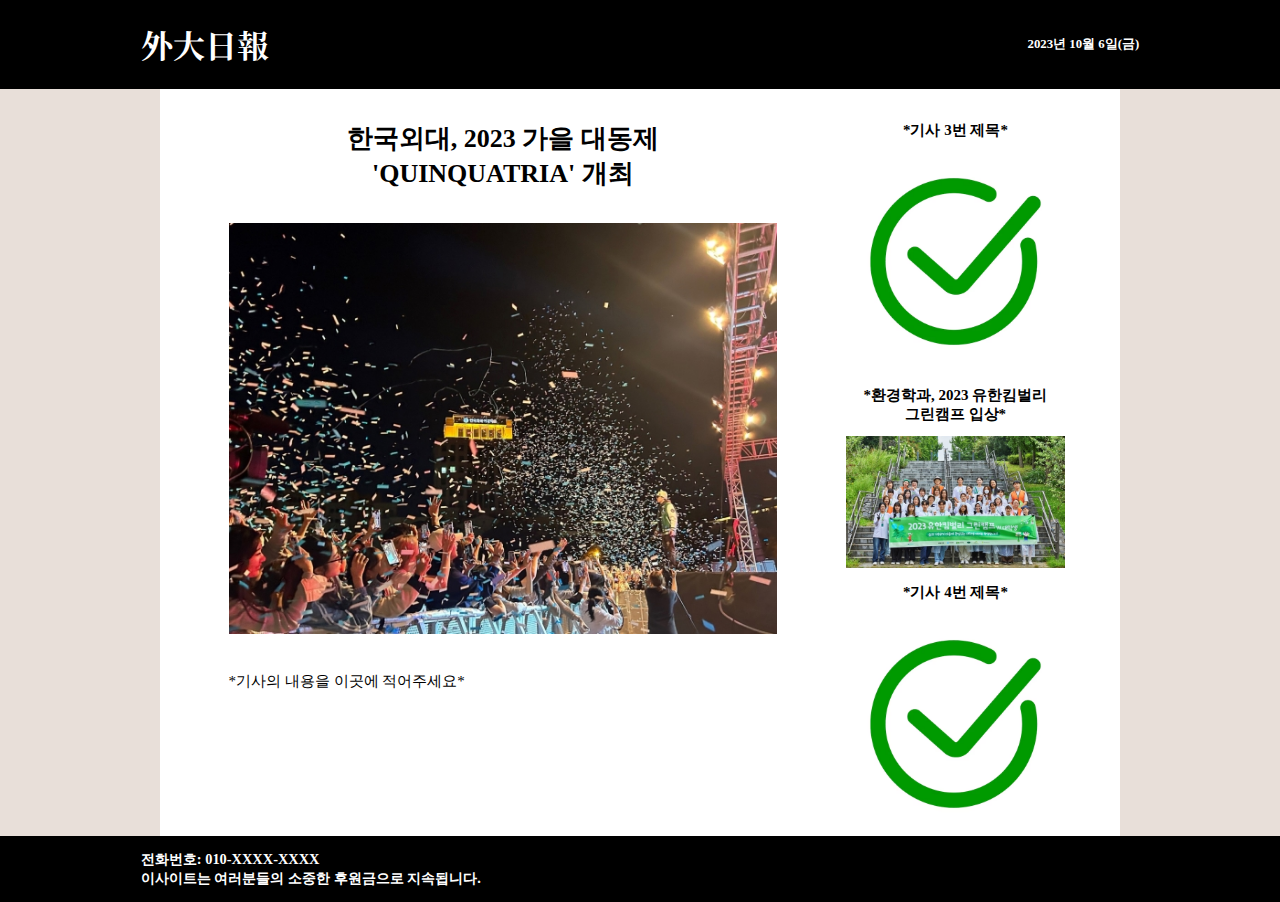
<file: Article_1.html>
<!DOCTYPE html>
<html lang="ko">
  <head>
    <meta charset="UTF-8" />
    <meta name="viewport" content="외대에 관한 사건 사고들을 모았습니다." />
    <title>외대 일보</title>
    <link rel="stylesheet" href="style.css" />
    <link rel="preconnect" href="https://fonts.googleapis.com" />
    <link rel="preconnect" href="https://fonts.gstatic.com" crossorigin />
    <link
      href="https://fonts.googleapis.com/css2?family=Noto+Serif+HK:wght@900&display=swap"
      rel="stylesheet"
    />
  </head>
  <body>
    <header>
      <a href="NewWEB.html" style="color: white"><h1>外大日報</h1></a>
      <p style="font-size: 0.8rem">2023년 10월 6일(금)</p>
    </header>
    <main>
      <div style="display: flex">
        <div class="article_text">
          <h2>한국외대, 2023 가을 대동제<br />'QUINQUATRIA' 개최</h2>
          <a href="Article_2.html" style="color: black"
            ><img src="./img/F_ART01.jpg" alt=""
          /></a>
          <p>*기사의 내용을 이곳에 적어주세요*</p>
        </div>
        <div class="article_view">
          <div class="article_view_base">
            <h2>*기사 3번 제목*</h2>
            <img src="./img/check.jpeg" alt="" />
          </div>
          <div class="article_view_base">
            <a href="Article_2.html" style="color: black"
              ><h2>*환경학과, 2023 유한킴벌리<br />그린캠프 입상*</h2></a
            >
            <a href="Article_2.html"><img src="./img/F_ART02.jpg" alt="" /></a>
          </div>
          <div class="article_view_base">
            <h2>*기사 4번 제목*</h2>
            <img src="./img/check.jpeg" alt="" />
          </div>
        </div>
      </div>
    </main>
    <footer>
      <p>
        전화번호: 010-XXXX-XXXX<br />이사이트는 여러분들의 소중한 후원금으로
        지속됩니다.
      </p>
    </footer>
  </body>
</html>
</file>
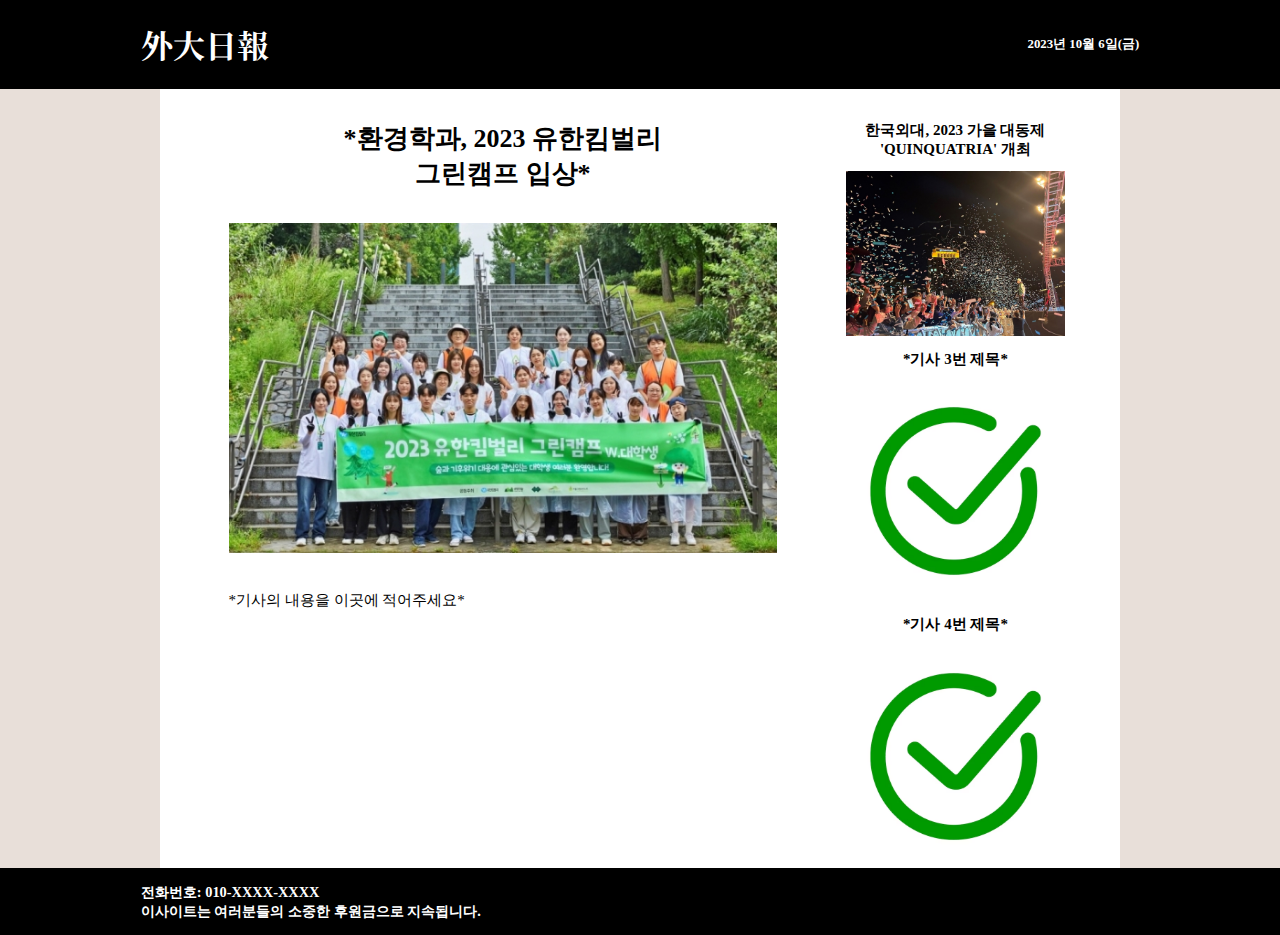
<file: Article_2.html>
<!DOCTYPE html>
<html lang="ko">
  <head>
    <meta charset="UTF-8" />
    <meta name="viewport" content="외대에 관한 사건 사고들을 모았습니다." />
    <title>외대 일보</title>
    <link rel="stylesheet" href="style.css" />
    <link rel="preconnect" href="https://fonts.googleapis.com" />
    <link rel="preconnect" href="https://fonts.gstatic.com" crossorigin />
    <link
      href="https://fonts.googleapis.com/css2?family=Noto+Serif+HK:wght@900&display=swap"
      rel="stylesheet"
    />
  </head>
  <body>
    <header>
      <a href="NewWEB.html" style="color: white"><h1>外大日報</h1></a>
      <p style="font-size: 0.8rem">2023년 10월 6일(금)</p>
    </header>
    <main>
      <div style="display: flex">
        <div class="article_text">
          <h2>*환경학과, 2023 유한킴벌리<br />그린캠프 입상*</h2>
          <img src="./img/F_ART02.jpg" alt="" />
          <p>*기사의 내용을 이곳에 적어주세요*</p>
        </div>
        <div class="article_view">
          <div class="article_view_base">
            <a href="Article_1.html" style="color: black"
              ><h2>한국외대, 2023 가을 대동제<br />'QUINQUATRIA' 개최</h2></a
            >
            <a href="Article_1.html"><img src="./img/F_ART01.jpg" alt="" /></a>
          </div>
          <div class="article_view_base">
            <h2>*기사 3번 제목*</h2>
            <img src="./img/check.jpeg" alt="" />
          </div>
          <div class="article_view_base">
            <h2>*기사 4번 제목*</h2>
            <img src="./img/check.jpeg" alt="" />
          </div>
        </div>
      </div>
    </main>
    <footer>
      <p>
        전화번호: 010-XXXX-XXXX<br />이사이트는 여러분들의 소중한 후원금으로
        지속됩니다.
      </p>
    </footer>
  </body>
</html>
</file>
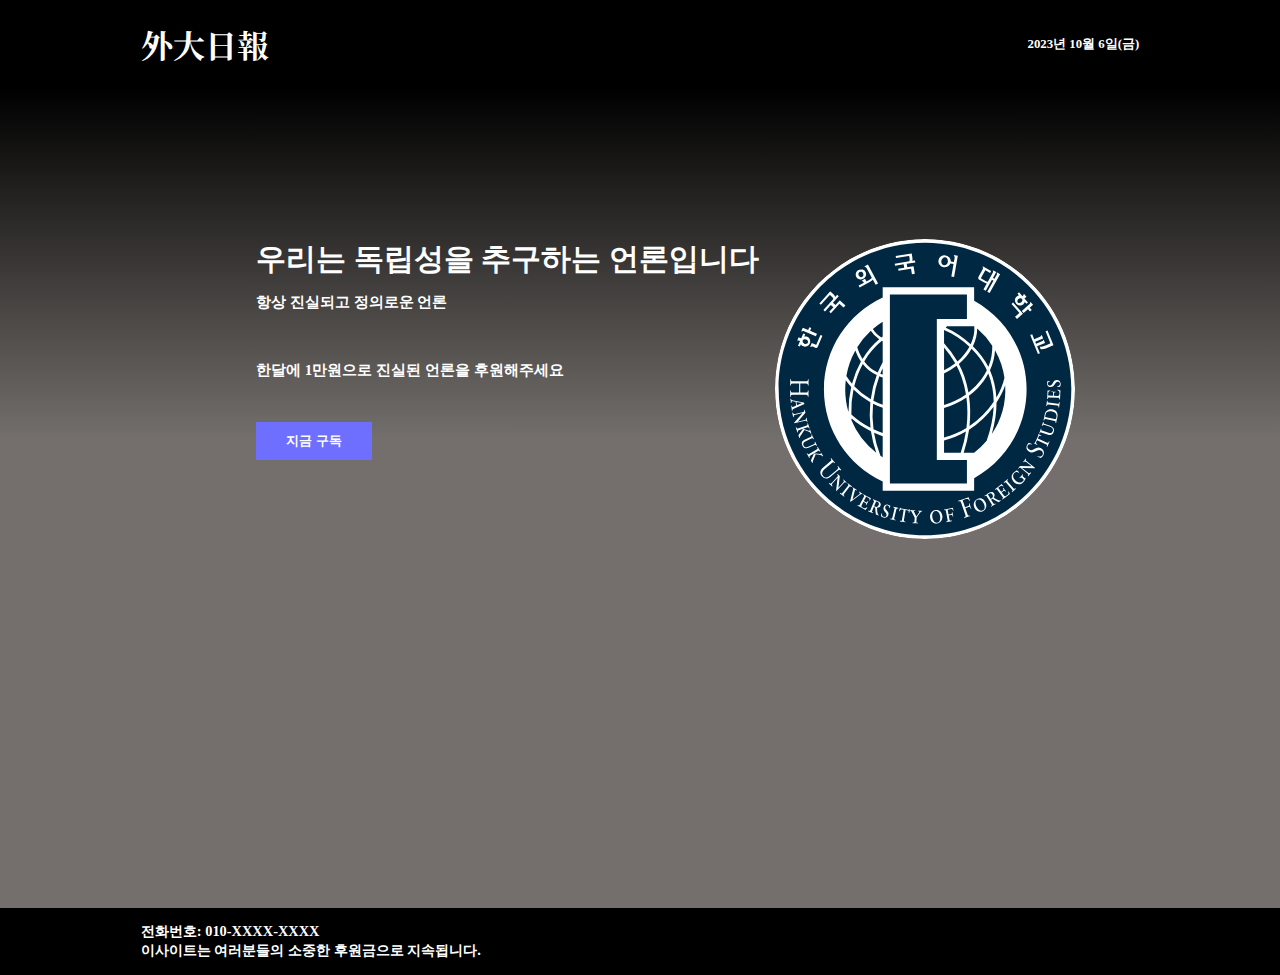
<file: Donation.html>
<!DOCTYPE html>
<html lang="ko">
  <head>
    <meta charset="UTF-8" />
    <meta name="viewport" content="외대에 관한 사건 사고들을 모았습니다." />
    <title>외대 일보</title>
    <link rel="stylesheet" href="style.css" />
    <link rel="preconnect" href="https://fonts.googleapis.com" />
    <link rel="preconnect" href="https://fonts.gstatic.com" crossorigin />
    <link
      href="https://fonts.googleapis.com/css2?family=Noto+Serif+HK:wght@900&display=swap"
      rel="stylesheet"
    />
  </head>
  <body>
    <header>
      <a href="NewWEB.html" style="color: white"><h1>外大日報</h1></a>
      <p style="font-size: 0.8rem">2023년 10월 6일(금)</p>
    </header>
    <div class="donation_background_u">
      <p>
        우리는 독립성을 추구하는 언론입니다
        <img
          src="./img/외대로고.svg"
          alt=""
          style="height: 300px; float: right; margin-right: 20%"
        /><br />
        <span style="font-size: 15px">항상 진실되고 정의로운 언론</span>
        <br /><br />
        <span style="font-size: 15px"
          >한달에 1만원으로 진실된 언론을 후원해주세요
        </span>
      </p>
      <button type="button" class="Subbutton" style="margin-left: 20%">
        지금 구독
      </button>
    </div>
    <div class="donation_background_l"></div>
    <footer>
      <p>
        전화번호: 010-XXXX-XXXX<br />이사이트는 여러분들의 소중한 후원금으로
        지속됩니다.
      </p>
    </footer>
  </body>
</html>
</file>
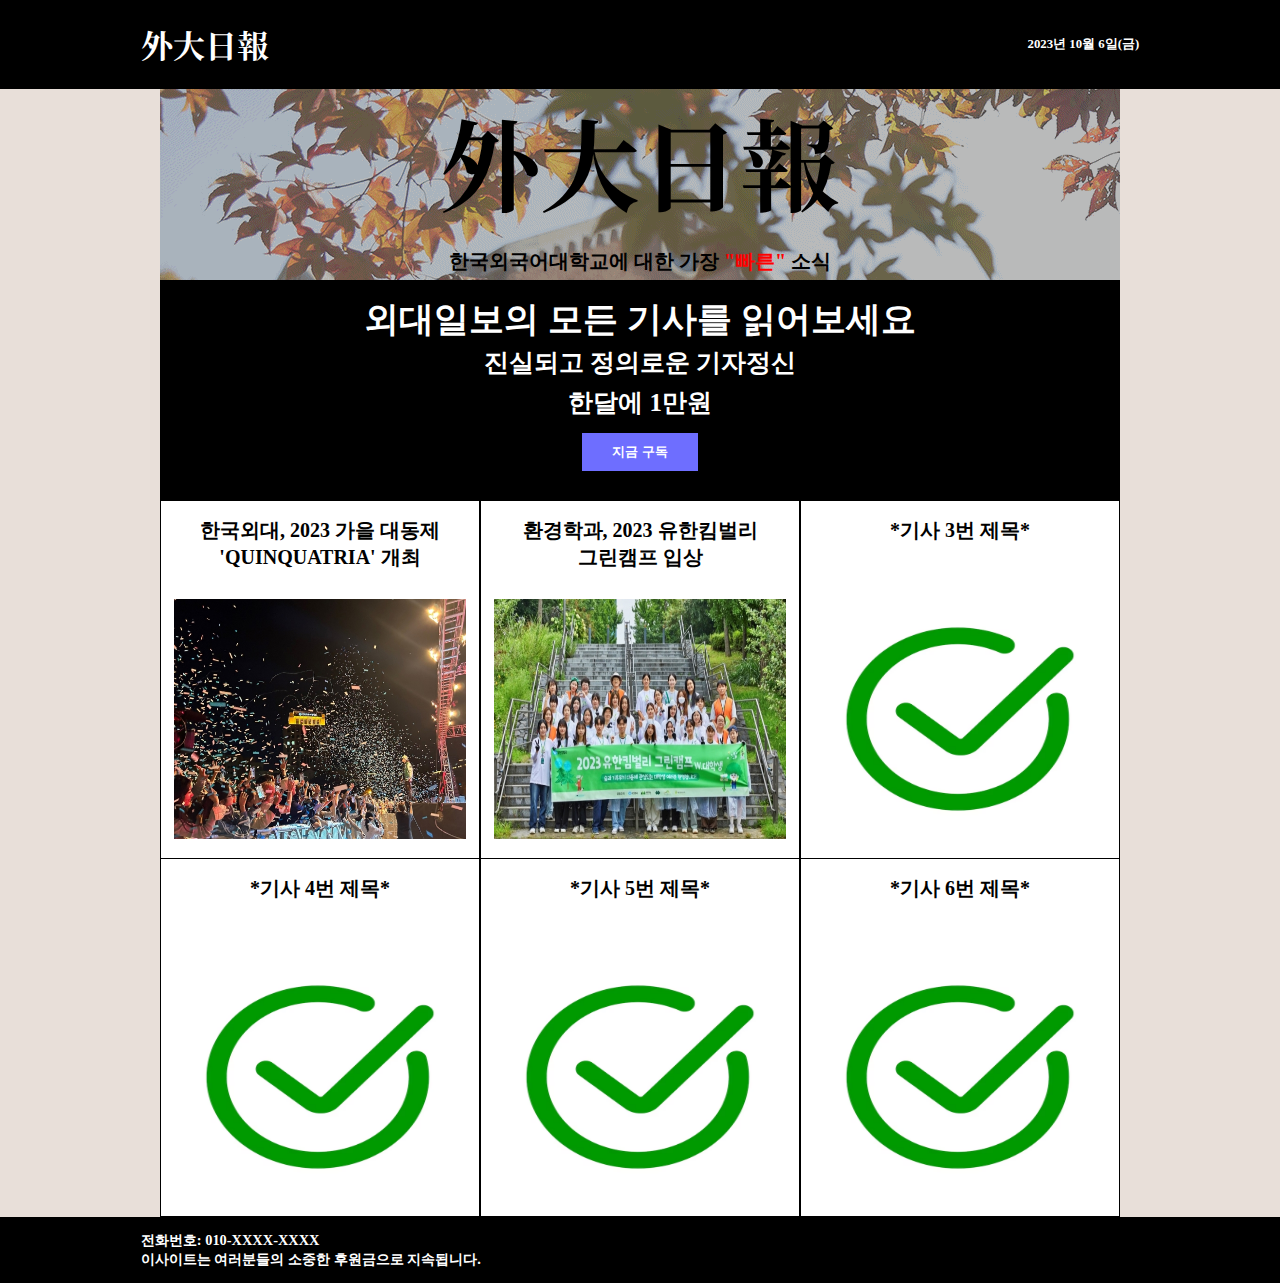
<file: NewWEB.html>
<!DOCTYPE html>
<html lang="ko">
  <head>
    <meta charset="UTF-8" />
    <meta name="viewport" content="외대에 관한 사건 사고들을 모았습니다." />
    <title>외대 일보</title>
    <link rel="stylesheet" href="style.css" />
    <link rel="preconnect" href="https://fonts.googleapis.com" />
    <link rel="preconnect" href="https://fonts.gstatic.com" crossorigin />
    <link
      href="https://fonts.googleapis.com/css2?family=Noto+Serif+HK:wght@900&display=swap"
      rel="stylesheet"
    />
  </head>
  <body>
    <header>
      <a href="NewWEB.html" style="color: white"><h1>外大日報</h1></a>
      <p style="font-size: 0.8rem">2023년 10월 6일(금)</p>
    </header>
    <main>
      <div class="upper">
        <h1>外大日報</h1>
        <p>
          한국외국어대학교에 대한 가장
          <span style="color: red">"빠른"</span> 소식
        </p>
      </div>
      <div class="sub">
        <p>
          <span style="font-size: 35px">외대일보의 모든 기사를 읽어보세요</span
          ><br />진실되고 정의로운 기자정신<br />한달에 1만원<br />
          <button
            type="button"
            class="Subbutton"
            onclick="location.href='Donation.html'"
          >
            지금 구독
          </button>
        </p>
      </div>
      <section>
        <article>
          <div class="article_base">
            <a href="Article_1.html" style="color: black"
              ><h2>한국외대, 2023 가을 대동제<br />'QUINQUATRIA' 개최</h2></a
            >
            <a href="Article_1.html"><img src="./img/F_ART01.jpg" alt="" /></a>
          </div>
          <div class="article_base">
            <a href="Article_2.html" style="color: black"
              ><h2>환경학과, 2023 유한킴벌리<br />그린캠프 입상</h2></a
            >
            <a href="Article_2.html"><img src="./img/F_ART02.jpg" alt="" /></a>
          </div>
          <div class="article_base">
            <h2>*기사 3번 제목*</h2>
            <img src="./img/check.jpeg" alt="*기사 사진" />
          </div>
          <div class="article_base">
            <h2>*기사 4번 제목*</h2>
            <img src="./img/check.jpeg" alt="*기사 사진" />
          </div>
          <div class="article_base">
            <h2>*기사 5번 제목*</h2>
            <img src="./img/check.jpeg" alt="*기사 사진" />
          </div>
          <div class="article_base">
            <h2>*기사 6번 제목*</h2>
            <img src="./img/check.jpeg" alt="*기사 사진" />
          </div>
        </article>
      </section>
    </main>
    <footer>
      <p>
        전화번호: 010-XXXX-XXXX<br />이사이트는 여러분들의 소중한 후원금으로
        지속됩니다.
      </p>
    </footer>
  </body>
</html>
</file>
<file: style.css>
@charset "utf-8";
a {
  text-decoration: none;
}
body {
  height: 100%;
  background-color: #e8dfd9;
  margin: 0;
  padding: 0;
}

header {
  height: 10%;
  padding: 0 11%;
  margin: 0 auto;
  color: white;
  background: black;
  font-weight: bold;
  display: flex;
  justify-content: space-between;
  align-items: center;
}
header h1 {
  font-family: "Noto Serif HK", serif;
}
.upper {
  text-align: center;
  background-color: white;
  width: 100%;
  height: 10%;

  padding: 0 0;
  background-image: url(./img/main001.gif);
}
.upper h1 {
  font-family: "Noto Serif HK", serif;
  font-size: 100px;
  margin: 0;
  padding: 10px;
  padding-top: 0px;
  text-align: center;
  font-weight: bolder;
}
.upper p {
  padding: 5px;
  margin: 0;
  text-align: center;
  font-weight: bold;
  font-size: 20px;
}

.sub {
  margin: 0 auto;
  padding: 0;
  width: 100%;
  height: auto;
  background-color: black;
  color: white;
  line-height: 40px;
}
.sub p {
  margin: 0;
  padding: 20px;
  text-align: center;
  font-weight: bold;
}
.Subbutton {
  margin: 10px;
  padding: 10px 30px;
  background-color: rgb(110, 110, 255);
  color: #fff;
  border: none;
  text-align: center;
  font-weight: bold;
}

main {
  background-color: white;
  height: 80%;
  width: 75%;
  margin: 0 auto;
  padding: 0;
  font-size: 25px;
}

article {
  display: flex;
  flex: 1 1 30%;
  flex-wrap: wrap;
  justify-content: center;
  height: 80%;
}

.article_base {
  background-color: white;
  flex: 1 1 30%;
  margin: 0 auto;
  padding: 0;

  border-right: 1px solid #000;
  border-left: 1px solid #000;
  border-bottom: 1px solid #000;
  background: #fff;
}
.article_base h2 {
  text-align: center;
  padding: 0 10%;
  height: 65px;
  font-size: 20px;
}
.article_base img {
  margin: 4%;
  margin-top: 0%;
  width: 92%;
  height: 15rem;
  justify-content: center;
}
footer {
  height: 10%;
  padding: 0 11%;
  margin: 0 auto;
  font-size: 0.9rem;
  color: white;
  background: black;
  font-weight: bold;
  display: flex;
  justify-content: space-between;
}
.donation_background_u {
  height: 351px;
  width: 100%;
  flex-shrink: 0;
  background: linear-gradient(180deg, #000 0%, rgba(0, 0, 0, 0.5) 100%);
}
.donation_background_u p {
  margin-top: 0;
  padding-top: 150px;
  margin-left: 20%;
  color: #fff;
  font-family: Inter;
  font-size: 30px;
  font-style: normal;
  font-weight: 700;
  line-height: normal;
}
.donation_background_l {
  height: 468px;
  width: 100%;
  flex-shrink: 0;
  background: rgba(0, 0, 0, 0.5);
}
.article_text {
  width: 75%;
}
.article_text h2 {
  margin-top: 0;
  margin-bottom: 0;
  padding: 10%;
  padding-top: 32px;
  padding-bottom: 32px;
  font-size: 26px;
  text-align: center;
}
.article_text p {
  margin: 0;
  padding: 10%;
  padding-top: 0px;
  padding-bottom: 32px;
  font-size: 15px;
}
.article_text img {
  padding: 10%;
  padding-top: 0px;
  padding-bottom: 32px;
  width: 80%;
}
.article_view {
  width: 30%;
  padding-top: 2%;
}
.article_view_base {
  flex: 1 1 100%;
  flex-wrap: wrap;
  justify-content: center;
  text-align: center;
  margin-right: 20%;
  font-size: 10px;
}
.article_view_base img {
  width: 100%;
}
</file>
